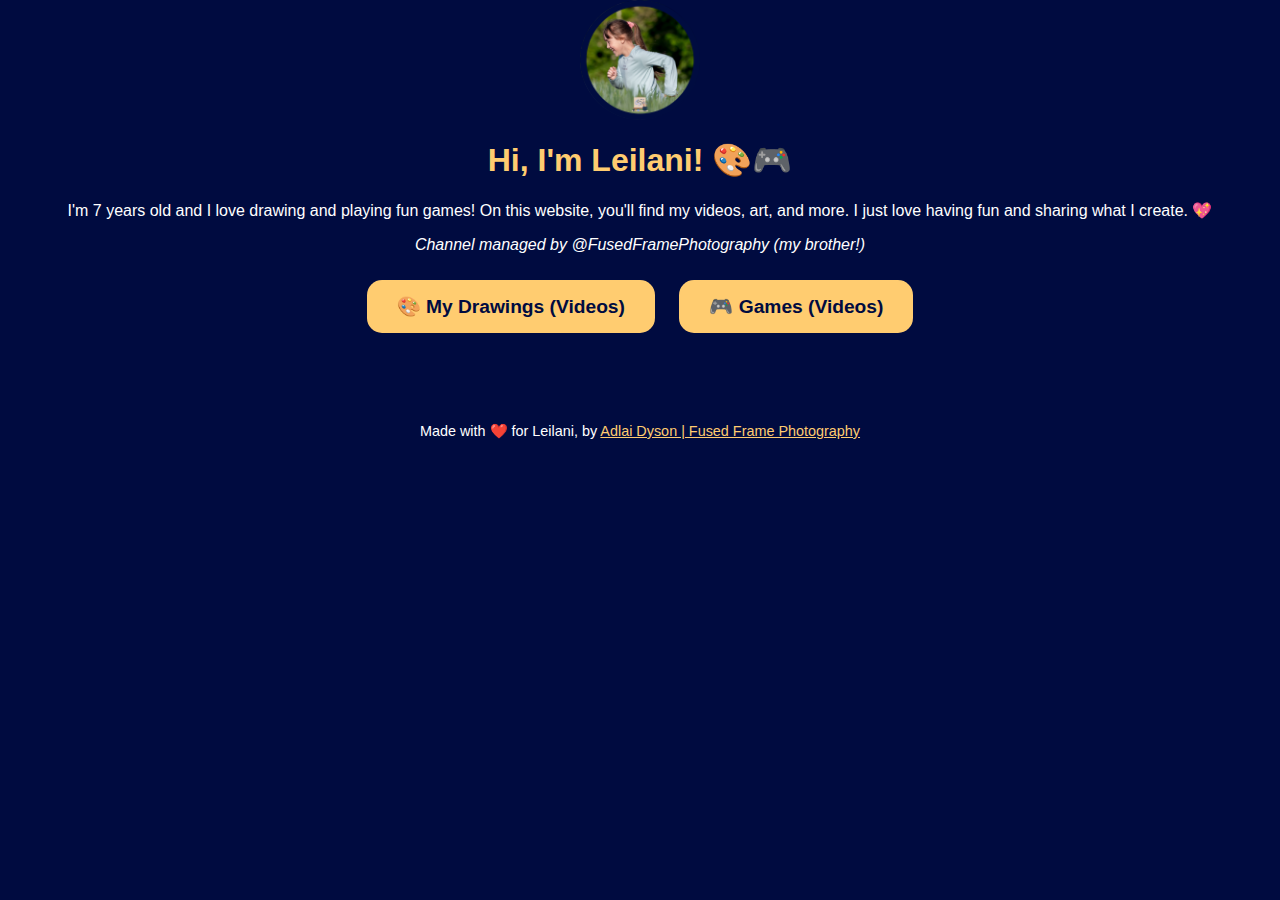
<file: index.html>
<!DOCTYPE html>
<html lang="en">
<head>
  <meta charset="UTF-8">
  <title>Hi, I'm Leilani!</title>
  <link rel="stylesheet" href="style.css">
  <section class="about">
  <img src="LeilaniHeadshotProfilePic-Circle.png" alt="Leilani smiling" class="profile-pic">
</section>
</head>
<body>

  <h1>Hi, I'm Leilani! 🎨🎮</h1>
  <p>I'm 7 years old and I love drawing and playing fun games! On this website, you'll find my videos, art, and more. I just love having fun and sharing what I create. 💖</p>
  <p><em>Channel managed by @FusedFramePhotography (my brother!)</em></p>

  <a href="drawings.html" class="button">🎨 My Drawings (Videos)</a>
  <a href="games.html" class="button">🎮 Games (Videos)</a>

  <footer>
    Made with ❤️ for Leilani, by 
    <a href="https://links.adlaidyson.co.uk" target="_blank" rel="noopener noreferrer">
      Adlai Dyson | Fused Frame Photography
    </a>
  </footer>

</body>
</html>
</file>
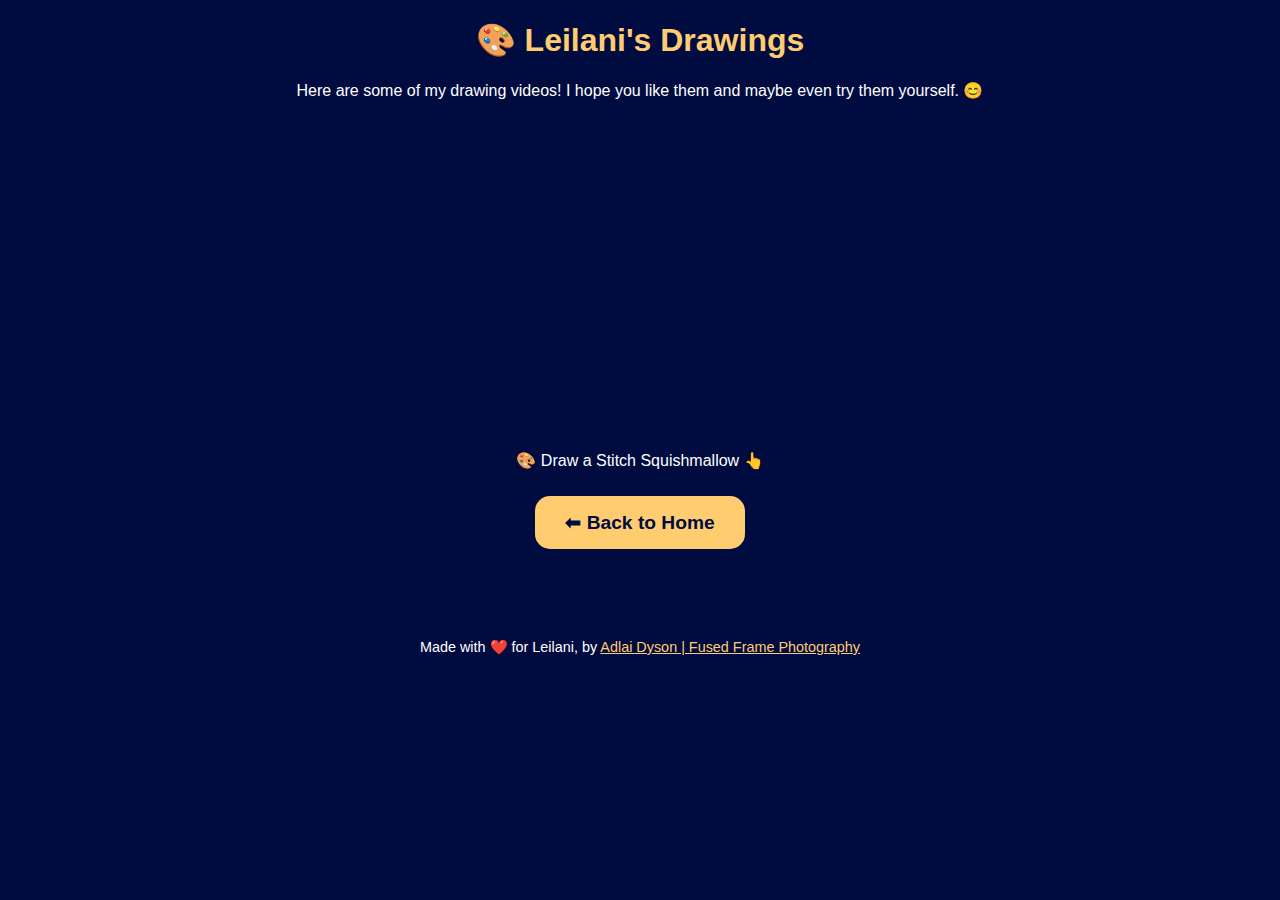
<file: drawings.html>
<!DOCTYPE html>
<html lang="en">
<head>
  <meta charset="UTF-8">
  <title>Leilani's Drawings</title>
  <link rel="stylesheet" href="style.css">
</head>
<body>

  <h1>🎨 Leilani's Drawings</h1>
  <p>Here are some of my drawing videos! I hope you like them and maybe even try them yourself. 😊</p>

  <!-- 🔁 Reusable Video Block -->
<div>
  <iframe width="560" height="315"
    src="https://www.youtube.com/embed/1peAZKTpV9E"
    frameborder="0"
    allow="accelerometer; autoplay; clipboard-write; encrypted-media; gyroscope; picture-in-picture; web-share"
    allowfullscreen>
  </iframe>
  <p>🎨 Draw a Stitch Squishmallow 👆</p>
</div>

  <a href="index.html" class="button">⬅ Back to Home</a>

  <footer>
    Made with ❤️ for Leilani, by 
    <a href="https://links.adlaidyson.co.uk" target="_blank" rel="noopener noreferrer">
      Adlai Dyson | Fused Frame Photography
    </a>
  </footer>

</body>
</html>
</file>
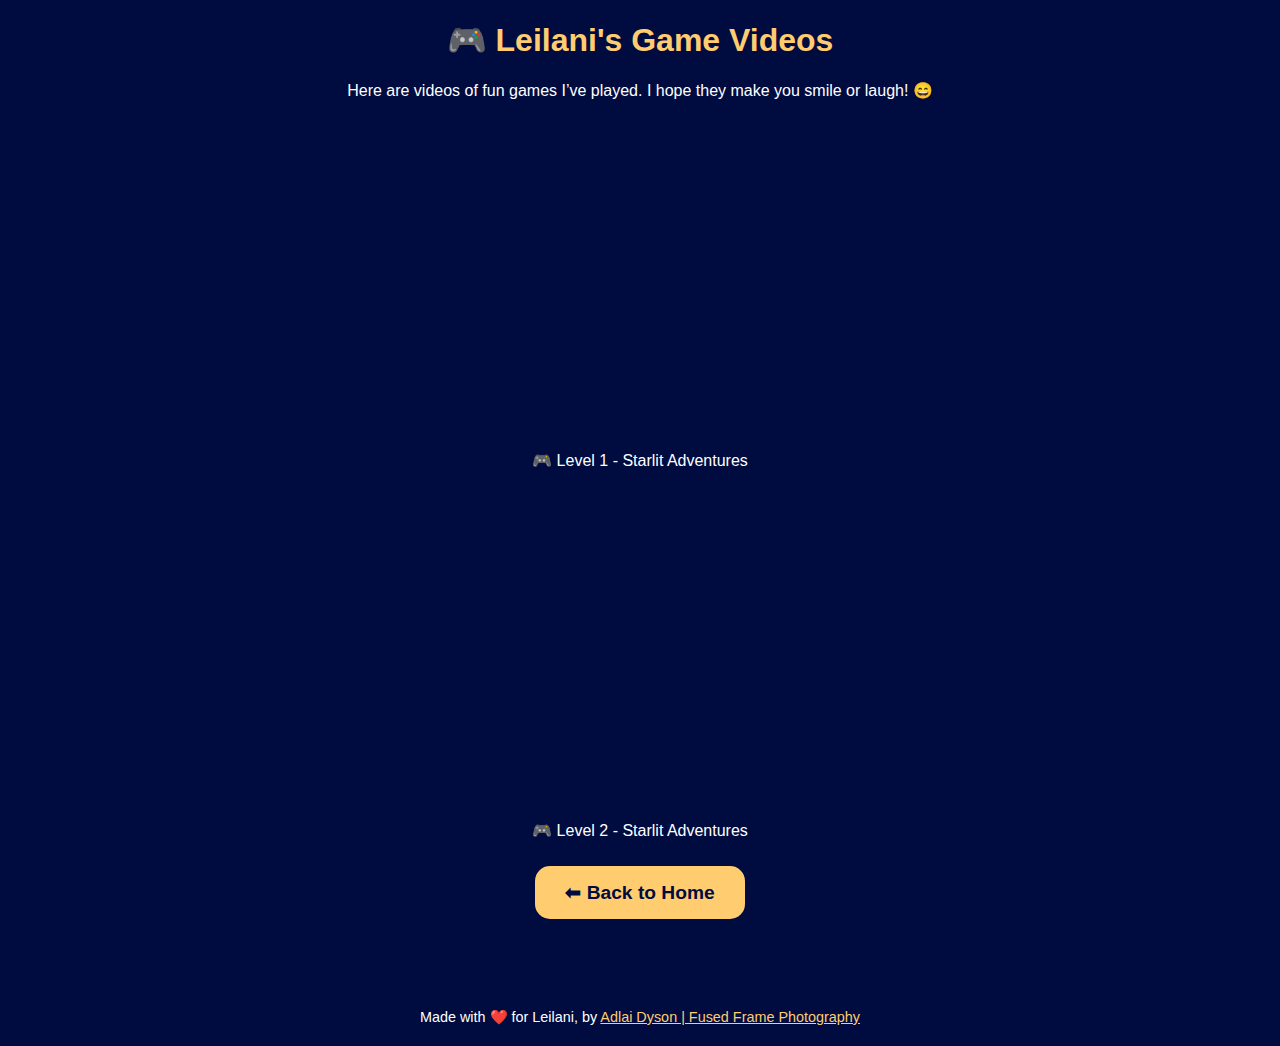
<file: games.html>
<!DOCTYPE html>
<html lang="en">
<head>
  <meta charset="UTF-8">
  <title>Leilani's Games</title>
  <link rel="stylesheet" href="style.css">
</head>
<body>

  <h1>🎮 Leilani's Game Videos</h1>
  <p>Here are videos of fun games I’ve played. I hope they make you smile or laugh! 😄</p>

  <!-- 🔁 Reusable Video Block -->
  <div>
  <iframe width="560" height="315"
    src="https://www.youtube.com/embed/jL0-8dfDTGI"
    frameborder="0"
    allow="accelerometer; autoplay; clipboard-write; encrypted-media; gyroscope; picture-in-picture; web-share"
    allowfullscreen>
  </iframe>
  <p>🎮 Level 1 - Starlit Adventures</p>
</div>
 <div>
  <iframe width="560" height="315"
    src="https://www.youtube.com/embed/hck7_vWG9TE"
    frameborder="0"
    allow="accelerometer; autoplay; clipboard-write; encrypted-media; gyroscope; picture-in-picture; web-share"
    allowfullscreen>
  </iframe>
  <p>🎮 Level 2 - Starlit Adventures</p>
</div>

  <a href="index.html" class="button">⬅ Back to Home</a>

  <footer>
    Made with ❤️ for Leilani, by 
    <a href="https://links.adlaidyson.co.uk" target="_blank" rel="noopener noreferrer">
      Adlai Dyson | Fused Frame Photography
    </a>
  </footer>

</body>
</html>
</file>
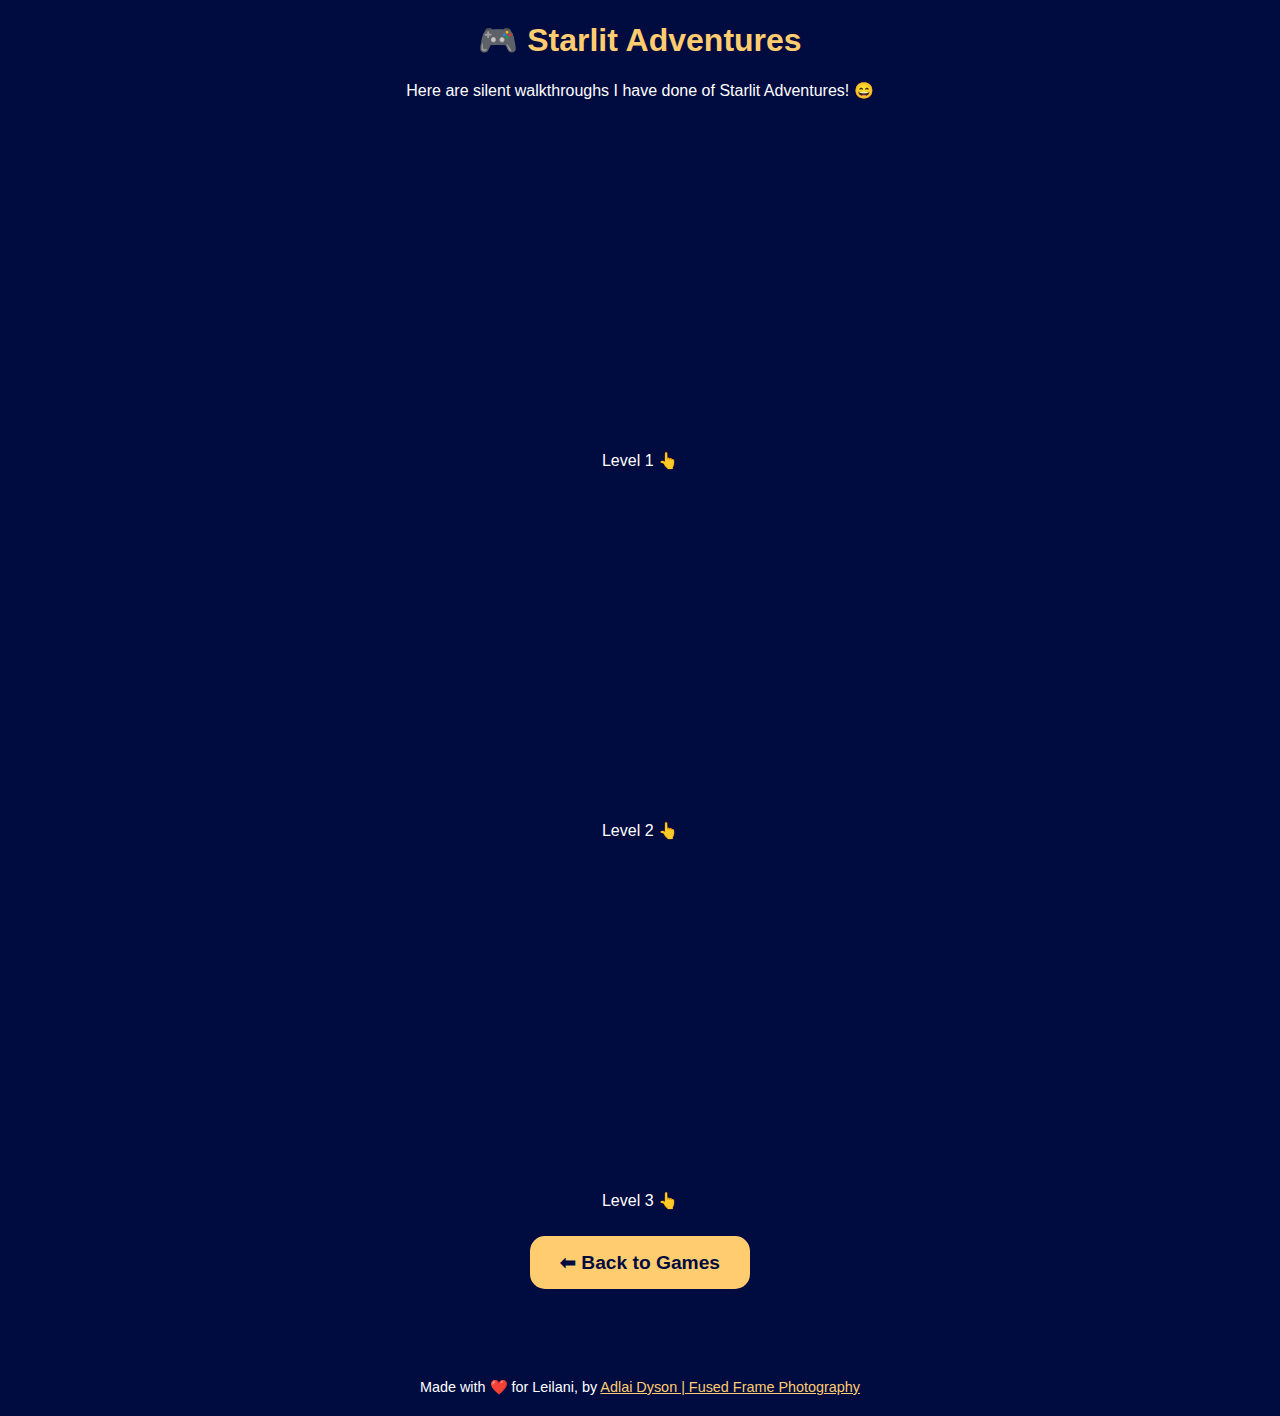
<file: starlitadventures.html>
<!DOCTYPE html>
<html lang="en">
<head>
  <meta charset="UTF-8">
  <title>Starlit Adventures</title>
  <link rel="stylesheet" href="style.css">
</head>
<body>

  <h1>🎮 Starlit Adventures</h1>
  <p>Here are silent walkthroughs I have done of Starlit Adventures! 😄</p>

  <!-- 🔁 Reusable Video Block -->
  <div>
  <iframe width="560" height="315"
    src="https://www.youtube.com/embed/jL0-8dfDTGI"
    frameborder="0"
    allow="accelerometer; autoplay; clipboard-write; encrypted-media; gyroscope; picture-in-picture; web-share"
    allowfullscreen>
  </iframe>
  <p>Level 1 👆</p>
</div>
<div>
  <iframe width="560" height="315"
    src="https://www.youtube.com/embed/hck7_vWG9TE"
    frameborder="0"
    allow="accelerometer; autoplay; clipboard-write; encrypted-media; gyroscope; picture-in-picture; web-share"
    allowfullscreen>
  </iframe>
  <p>Level 2 👆</p>
</div>
<div>
  <iframe width="560" height="315"
    src="https://www.youtube.com/embed/fy1cUwOc3ic"
    frameborder="0"
    allow="accelerometer; autoplay; clipboard-write; encrypted-media; gyroscope; picture-in-picture; web-share"
    allowfullscreen>
  </iframe>
  <p>Level 3 👆</p>
</div>

  <a href="games.html" class="button">⬅ Back to Games</a>

  <footer>
    Made with ❤️ for Leilani, by 
    <a href="https://links.adlaidyson.co.uk" target="_blank" rel="noopener noreferrer">
      Adlai Dyson | Fused Frame Photography
    </a>
  </footer>

</body>
</html>
</file>
<file: style.css>
:root {
  --blue-dark: #000b40;
  --text-main: #ffffff;
  --accent: #ffcc70;
  --accent-hover: #ffd88a;
}

body {
  background-color: var(--blue-dark);
  color: var(--text-main);
  font-family: 'Arial', sans-serif;
  margin: 0;
  padding: 0;
  text-align: center;
}

h1, h2 {
  color: var(--accent);
}

a {
  color: var(--accent);
  text-decoration: underline;
}

a:hover {
  color: var(--accent-hover);
}

.button {
  background-color: var(--accent);
  color: var(--blue-dark);
  padding: 15px 30px;
  margin: 10px;
  border-radius: 15px;
  font-size: 1.2rem;
  font-weight: bold;
  text-decoration: none;
  display: inline-block;
  transition: all 0.2s ease;
}

.button:hover {
  transform: scale(1.05);
  background-color: var(--accent-hover);
}

footer {
  margin-top: 60px;
  padding: 20px;
  font-size: 0.9rem;
  color: var(--text-main);
}

.profile-pic {
  width: 120px;
  height: 120px;
  border-radius: 50%;
  display: block;
  margin: 0 auto 1rem auto;
}
</file>
